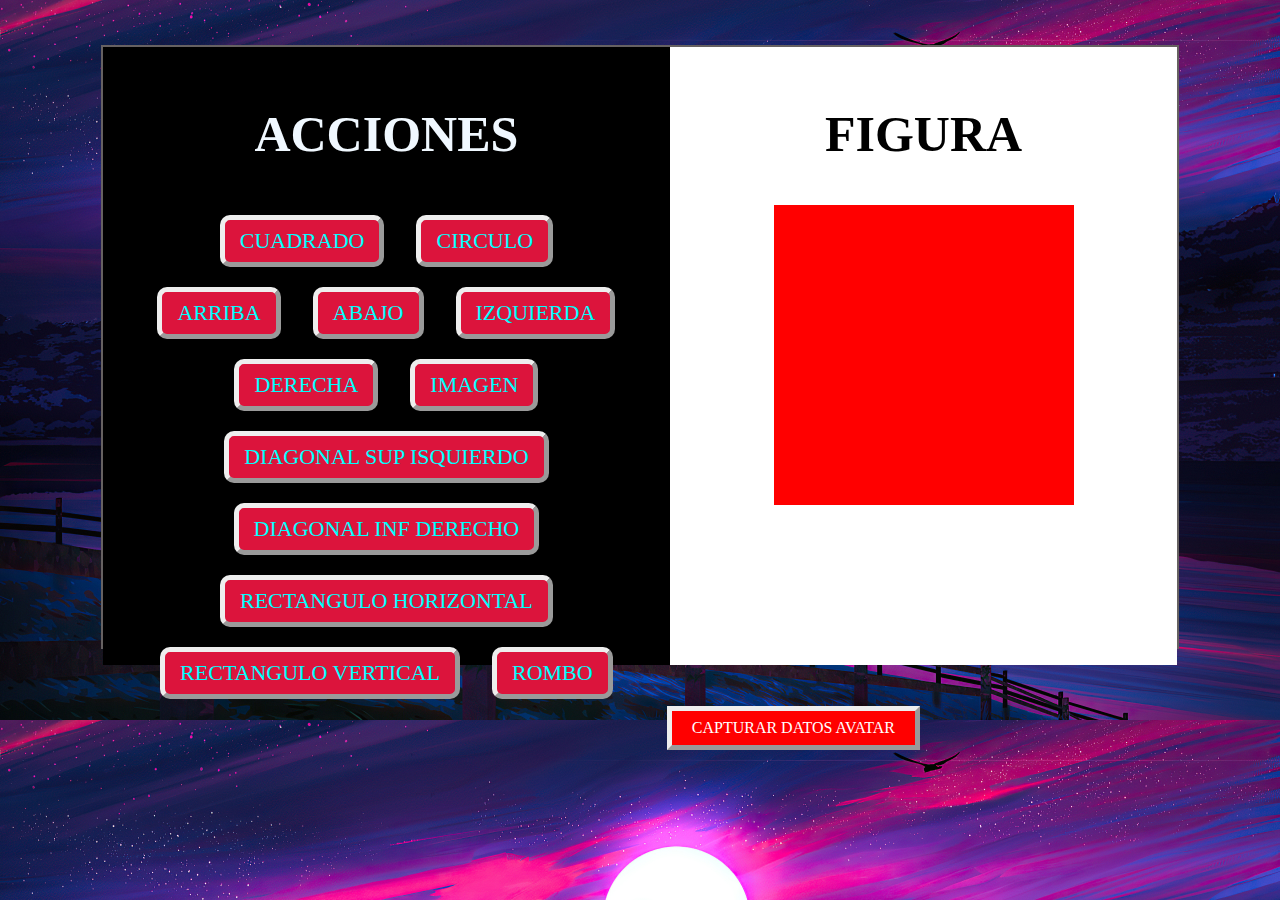
<file: index.html>
<!DOCTYPE html>
<html lang="es">
<head>
    <meta charset="UTF-8">
    <meta http-equiv="X-UA-Compatible" content="IE=edge">
    <meta name="viewport" content="width=device-width, initial-scale=1.0">
    <title>figuras geometricas</title>
    <link rel="stylesheet" href="css/style.css">
</head>
<body>
   
   
    <div class="fila">

        <DIV class="cont-btn">
            <h2>ACCIONES</h2>
            <button onclick="cuadrado()">CUADRADO</button>
            <BUtton onclick="circulo()">CIRCULO</BUtton>
            <BUtton onclick="arriba()">ARRIBA</BUtton>
            <BUtton onclick="abajo()">ABAJO</BUtton>
            <BUtton onclick="isqui()">IZQUIERDA</BUtton>
            <BUtton onclick="derec()">DERECHA</BUtton>
            <BUtton onclick="img()">IMAGEN</BUtton>
            <BUtton onclick="digsupis()">DIAGONAL SUP ISQUIERDO </BUtton>
            <BUtton onclick="diginfdr()">DIAGONAL INF DERECHO</BUtton>
            <BUtton onclick="recthoriz()">RECTANGULO HORIZONTAL</BUtton>
            <BUtton onclick="rectverti()">RECTANGULO VERTICAL</BUtton>
            <BUtton onclick="rombo()">ROMBO</BUtton>


        </DIV>

        <DIV class="cont-fig">
            <h2>FIGURA</h2>
            <DIv  id="figura"></DIv>
        </div>
    </div>
    
    <a class=" MENU" href="datos-avatar.html">CAPTURAR DATOS AVATAR</a>



    <script src="js/functions.js"></script>
</body>
</html>
</file>
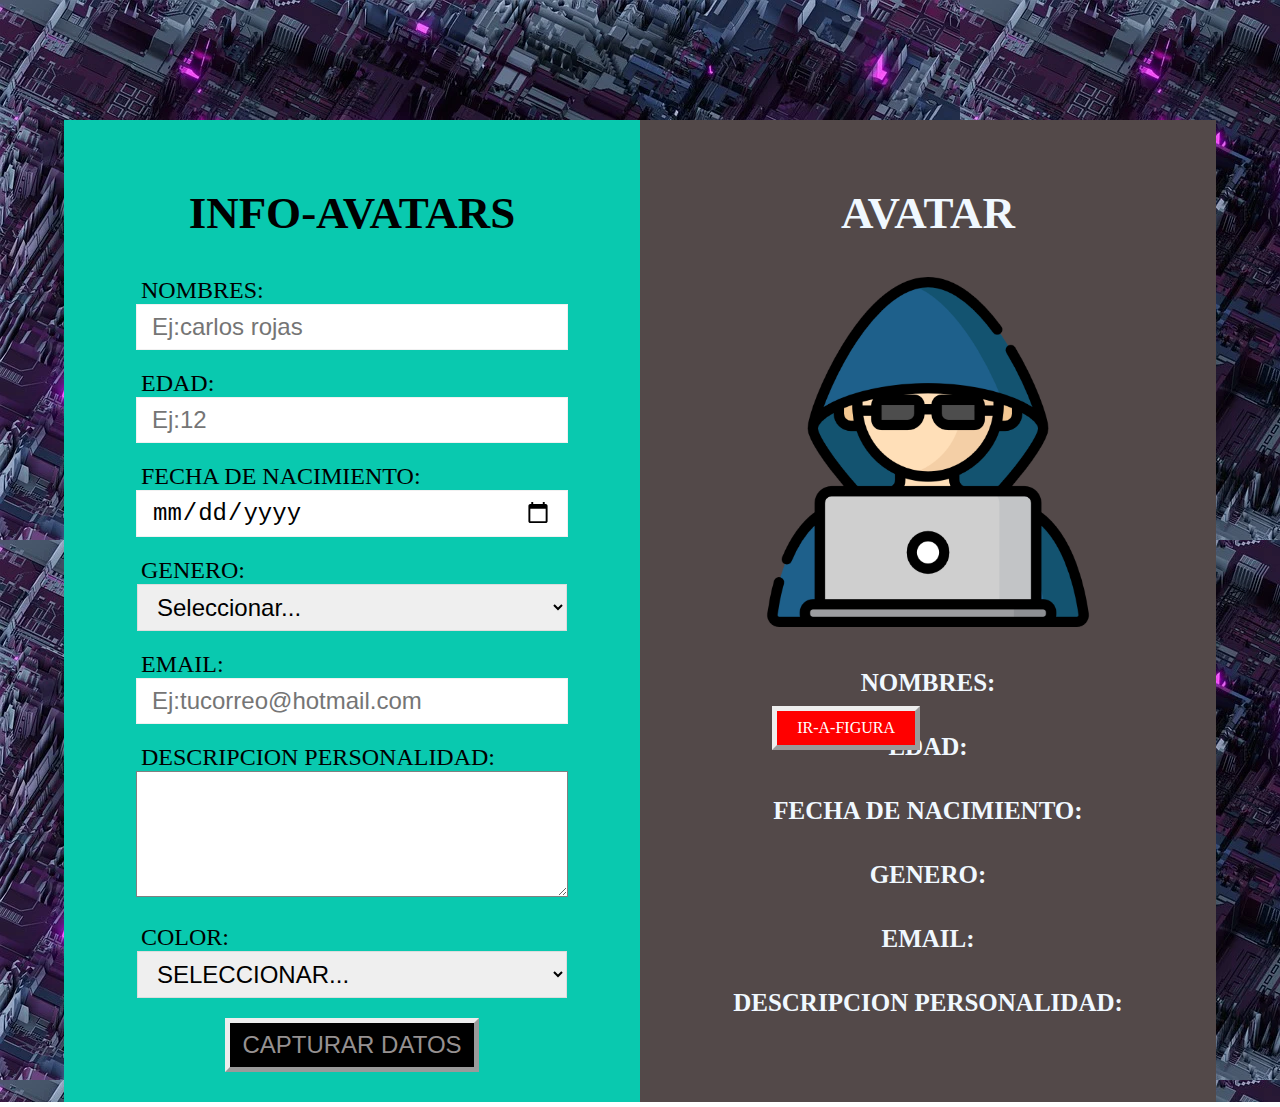
<file: datos-avatar.html>
<!DOCTYPE html>
<html lang="es">
<head>
    <meta charset="UTF-8">
    <meta http-equiv="X-UA-Compatible" content="IE=edge">
    <meta name="viewport" content="width=device-width, initial-scale=1.0">
    <title>DATOS-AVATAR</title>
    <link rel="stylesheet" href="css/style-avatar.css">
</head>
<body>


    <div class="fila">
        <div id="formulario">
            <h2>INFO-AVATARS</h2>

            <form>
                    <label for="#">NOMBRES:</label>
                    <input type="text" id="cNOMBRES" placeholder="Ej:carlos rojas">
                <br>
                    <label for="#">EDAD:</label>
                    <input type="number" id="cEDAD" placeholder="Ej:12">
                <br>
                    <label for="#">FECHA DE NACIMIENTO:</label>
                    <input type="date" id="cFECHA">
                <br>
                    <label for="#">GENERO:</label>
                    <select name="#" id="cGENERO">
                        <option value="">Seleccionar...</option>
                        <option value="Femenino">FEMENINO</option>
                        <option value="masculino">MASCULINO</option>
                        <option value="Otro">OTRO</option>
                        </select>
                <br>
                    <label for="#">EMAIL:</label>
                    <input type="email" id="cEMAIL" placeholder="Ej:tucorreo@hotmail.com">
                <br>
                    <label for="#">DESCRIPCION PERSONALIDAD:</label>
                    <textarea name="#" id="cDESCRIPC" cols="30" rows="4"></textarea>
                <br>
                    <label for="#">COLOR:</label>
                        <select name="#" id="cCOLOR">
                        <option value="">SELECCIONAR...</option>
                        <option value="Rojo">ROJO</option>
                        <option value="Negro">NEGRO</option>
                        <option value="Azul">AZUL</option>
                        </select>
                <br>
            </form>
                    <button onclick="capturarDATOS()" type="submit">CAPTURAR DATOS</button>
        </div>

        <div id="card-avatar">
            <H2>AVATAR</H2>
            <img id="foto" src="img/hacker.png" alt="avatar por defecto">
            <p><b>NOMBRES:</b></p>
            <P id="mNOMBRES"></P>
            <P><b>EDAD:</b></P>
            <P id="mEDAD"></P>
            <P><b>FECHA DE NACIMIENTO:</b></P>
            <P id="mFECHA"></P>
            <P><b>GENERO:</b></P>
            <P id="mGENERO"></P>
            <P><b>EMAIL:</b></P>
            <P id="mEMAIL"></P>
            <P><b>DESCRIPCION PERSONALIDAD:</b></P>
            <P id="mDESCRIPC"></P>

    </div>
    <a class=" MENU" href="index.html">IR-A-FIGURA</a>

    <script src="js/functions.js"></script>
</body>

</html>
</file>
<file: css/style.css>
body{ 
    background-image: url(../img/paisa.jpg);
    background-size: cover;


}
/* primer contenedor  */


.fila {
    width: 85%;
    max-width: 1200px;
    height: 600PX;
    border: 2px solid rgb(102, 97, 97);
    margin: 0 auto;
    margin-top: 45px;
    position: relative;
    display: flex;

    /* se usa para organizar espacio o distribucion de las columnas 
    justify-content: space-evenly;
    align-items: flex-start; */
}

.fila .cont-btn {
    width: 50%;
    height: 87%;
    background: black;
    text-align: center;
    padding: 48PX 30PX;


}

.fila .cont-btn h2 {
    color: aliceblue;
    font-size: 50PX;
    font-family: algerian;
    margin-top: 10px;

}

.fila .cont-btn button {
    padding: 8px 15px;
    font-size: 22px;
    border: 2px solid white;
    margin: 10px 14px;
    background: crimson;
    color: aqua;
    border-radius: 10px;
    cursor: pointer;
    font-family: algerian;
    border: 5px outset;
    transition: 1s;


}
.fila .cont-btn button:hover{
    background: black;
    padding: 8px 20px;
    color: aliceblue;
}


.fila .cont-fig {
    width: 50%;
    height: 95%;
    background: white;
    text-align: center;
    padding-top: 48px;
}

.fila .cont-fig h2 {
    color: rgb(0, 0, 0);
    font-size: 50PX;
    font-family: algerian;
    margin-top: 10px;
}

.fila .cont-fig #figura {
    width: 300px;
    height: 300px;
    background: rgb(255, 0, 0);
    margin: 0 auto;
    transition: 2s;
}

/* // estilos de la figura al dar clik en los botones(estado hober) */ 

.fila.cont-fig #figura.cuadrado {
    width: 300px;
    height: 300px;
}

.fila .cont-fig #figura.circulo {
    border-radius: 50%;
    transform: rotate(360deg);

}


.fila .cont-fig #figura.arriba {
    transform: translateY(-50px);

}

.fila .cont-fig #figura.abajo {
    transform: translateY(50px);

}

.fila .cont-fig #figura.derecha {
    transform: translateX(80px);

}

.fila .cont-fig #figura.isquierda {
    transform: translateX(-80px);

}

.fila .cont-fig #figura.imagen {
    background-image: url(../img/figurails.jpg);

}

.fila .cont-fig #figura.digsupis {
    transform: translate(-90px, -52px);

}

.fila .cont-fig #figura.diginfdr {
    transform: translate(90px, 90px);

}

.fila .cont-fig #figura.recthoriz {
    width: 500px;
    height: 200px;

}

.fila .cont-fig #figura.rectverti {
    width: 200px;
    height: 400px;

}

.fila .cont-fig #figura.rombo {
    width: 200px;
    height: 200px;
    transform: rotate(45DEG);

}





.MENU{
    padding: 8px 20px;
    background:red ;
    color: white;
    position:absolute;
    right: 360px;
    bottom:150px;
    text-decoration: none ;
    border: 5px outset;
    transition: 1s;

}

.MENU:hover{
background: black;
padding: 8px 40px;
color: aliceblue;
font-family: Arial, Helvetica, sans-serif;
}
</file>
<file: css/style-avatar.css>
body {
    margin: 0px;
    background-image:url(../img/fondo-futurist.webp);


}

.fila{
    width: 90%;
    max-width: 1300px;
    margin: 0 auto;
    border: 4px rgb(0, 0, 0);
    margin-top: 120px;
    display: flex;
}

.fila #formulario{
    width: 50%;
    padding: 30px;
    text-align: center;
    background-color: rgb(9, 201, 175);
    color: rgb(0, 0, 0);
    font-size: 30px;
    font-family: algerian;
    
}

.fila #card-avatar{
    width: 50%;
    padding: 30px;
    text-align: center;
    background-color: rgb(83, 73, 73);
    color: aliceblue;
    font-size: 30px;
    font-family: algerian;
    min-height: 100px;
}


.fila #formulario label{ 
    display: block;
    font-size: 24px;
    color: rgb(0, 0, 0);
    font-weight: 500;
    margin-top: 20px;
    text-align: left;
    text-indent: 47px;
    max-width: 1300px;


}

.fila #formulario input{
    width: 400px;
    padding: 8px 15px;
    font-size: 24px;
    border: 1px solid rgba(128, 128, 128, 0.11);

}
.fila #formulario select{
    width: 430px;
    padding: 8px 15px;
    font-size: 24px;
    border: 1px solid rgba(128, 128, 128, 0.158);
}

.fila #formulario textarea{
    width: 400px;
    padding: 8px 15px;
    font-size: 24px;
    border: 1px solid gray;

}
.fila #formulario button{
    padding: 8px 12px;
    font-size: 24px;
    background: rgb(0, 0, 0);
    color: rgb(150, 145, 145);
    border: 5px outset;
    margin-top: 20px;
    transition: 1s;


}
.fila #formulario button:hover{
    background: black;
    padding: 8px 40px;
    color: aliceblue;
    font-family: Arial, Helvetica, sans-serif;
}

.fila #card-avatar img{
    width: 350px;
}
.fila #card-avatar p b{
    font-size: 25px;
    margin-top: 50px;
}   

.MENU{
    padding: 8px 20px;
    background:red ;
    color: white;
    position:absolute;
    right: 360px;
    bottom:150px;
    text-decoration: none ;
    border: 5px outset;
    transition: 1s;

}
.MENU:hover{
    background: black;
    padding: 8px 40px;
    color: aliceblue;
    font-family: Arial, Helvetica, sans-serif;
    }
</file>
